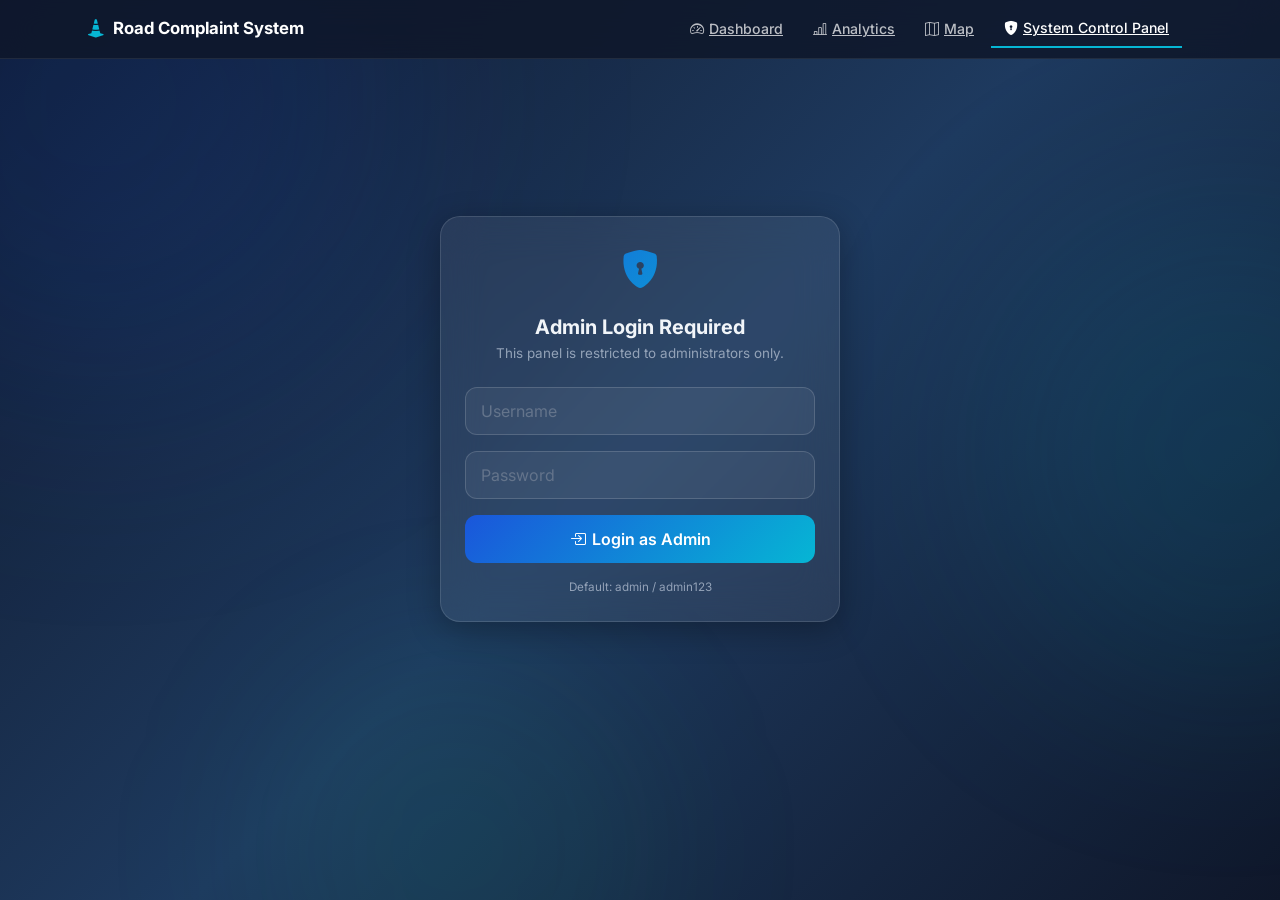
<file: templates/admin.html>
<!DOCTYPE html>
<html lang="en">
<head>
  <meta charset="UTF-8" />
  <meta name="viewport" content="width=device-width, initial-scale=1.0" />
  <title>Admin Panel — Road Complaint System</title>
  <link href="https://cdn.jsdelivr.net/npm/bootstrap@5.3.3/dist/css/bootstrap.min.css" rel="stylesheet" />
  <link href="https://cdn.jsdelivr.net/npm/bootstrap-icons@1.11.3/font/bootstrap-icons.min.css" rel="stylesheet" />
  <link href="/static/css/design.css" rel="stylesheet" />
  <style>
    #loginWall   { display:none; min-height:80vh; align-items:center; justify-content:center; }
    #loginWall.show { display:flex; }
    #mainContent { display:none; }
    #mainContent.show { display:block; }

    .admin-section-title {
      font-size: 1.1rem; font-weight: 700;
      background: linear-gradient(135deg, var(--primary), var(--accent));
      -webkit-background-clip: text; -webkit-text-fill-color: transparent; background-clip: text;
      margin-bottom: 0;
    }

    .form-grid { display: grid; grid-template-columns: repeat(auto-fit, minmax(220px, 1fr)); gap: 14px; }

    .badge-available   { background: rgba(16,185,129,.15); color: var(--success); border: 1px solid rgba(16,185,129,.3); border-radius:999px; padding:2px 10px; font-size:.75rem; font-weight:700; }
    .badge-unavailable { background: rgba(239,68,68,.12);  color: var(--danger);  border: 1px solid rgba(239,68,68,.25); border-radius:999px; padding:2px 10px; font-size:.75rem; font-weight:700; }

    .toast-bar {
      position: fixed; bottom: 24px; right: 24px; z-index: 9999;
      background: rgba(15,23,42,.97); border: 1px solid rgba(6,182,212,.35);
      border-radius: 12px; padding: 14px 20px;
      color: var(--text-primary); font-size: .87rem;
      box-shadow: 0 8px 32px rgba(0,0,0,.5);
      transform: translateY(120%); opacity: 0;
      transition: transform .3s ease, opacity .3s ease;
      display: flex; align-items: center; gap: 10px; min-width: 260px;
    }
    .toast-bar.show { transform: translateY(0); opacity: 1; }
    .toast-bar.success { border-color: rgba(16,185,129,.4); }
    .toast-bar.error   { border-color: rgba(239,68,68,.4); }

    .tab-pills { display:flex; gap:8px; flex-wrap:wrap; }
    .tab-pill {
      padding: 7px 18px; border-radius: 999px; font-size: .84rem; font-weight: 600; cursor: pointer;
      border: 1px solid rgba(255,255,255,.12); background: rgba(255,255,255,.05);
      color: var(--text-muted); transition: all .2s ease;
    }
    .tab-pill.active {
      background: linear-gradient(135deg, var(--primary), var(--accent));
      border-color: transparent; color: #fff;
    }

    .section-panel { display: none; }
    .section-panel.active { display: block; }
  </style>
</head>
<body>
<div class="blob blob-1"></div>
<div class="blob blob-2"></div>
<div class="blob blob-3"></div>

<!-- Navbar -->
<nav class="navbar navbar-expand-lg navbar-glass">
  <div class="container px-3">
    <a class="navbar-brand navbar-brand-custom" href="index.html">
      <i class="bi bi-cone-striped brand-icon"></i>Road Complaint System
    </a>
    <button class="navbar-toggler-custom" type="button" data-bs-toggle="collapse" data-bs-target="#navMenu">
      <i class="bi bi-list"></i>
    </button>
    <div class="collapse navbar-collapse" id="navMenu">
      <ul class="navbar-nav ms-auto align-items-center gap-1">
        <li class="nav-item"><a class="nav-link-custom" href="dashboard.html"><i class="bi bi-speedometer2"></i>Dashboard</a></li>
        <li class="nav-item"><a class="nav-link-custom" href="analytics.html"><i class="bi bi-bar-chart-line"></i>Analytics</a></li>
        <li class="nav-item"><a class="nav-link-custom" href="map.html"><i class="bi bi-map"></i>Map</a></li>
        <li class="nav-item"><a class="nav-link-custom active" href="admin.html"><i class="bi bi-shield-lock-fill"></i>System Control Panel</a></li>
        <li class="nav-item ms-2" id="navUser"></li>
      </ul>
    </div>
  </div>
</nav>

<div class="page-content">

<!-- LOGIN WALL -->
<div id="loginWall" class="container">
  <div class="glass-card p-4 text-center fade-up" style="max-width:400px;width:100%;">
    <i class="bi bi-shield-lock-fill mb-3" style="font-size:2.4rem;background:linear-gradient(135deg,var(--primary),var(--accent));-webkit-background-clip:text;-webkit-text-fill-color:transparent;background-clip:text;display:block;"></i>
    <h5 style="color:var(--text-primary);font-weight:700;" class="mb-1">Admin Login Required</h5>
    <p style="color:var(--text-muted);font-size:.84rem;" class="mb-4">This panel is restricted to administrators only.</p>
    <div class="mb-3"><input type="text"     id="lwUser" class="glass-input" placeholder="Username" /></div>
    <div class="mb-3"><input type="password" id="lwPass" class="glass-input" placeholder="Password" onkeydown="if(event.key==='Enter')doLogin()" /></div>
    <div id="lwErr" class="d-none mb-3" style="background:rgba(239,68,68,.12);border:1px solid rgba(239,68,68,.3);border-radius:10px;padding:10px 14px;color:var(--danger);font-size:.83rem;text-align:left;"></div>
    <button class="btn-grad w-100" style="padding:12px;justify-content:center;" onclick="doLogin()">
      <i class="bi bi-box-arrow-in-right"></i>Login as Admin
    </button>
    <p style="color:var(--text-muted);font-size:.73rem;" class="mt-3 mb-0">Default: admin / admin123</p>
  </div>
</div>

<!-- MAIN CONTENT -->
<div id="mainContent">

  <!-- Page Header -->
  <div class="container-fluid px-4 pt-4 pb-2">
    <div class="d-flex justify-content-between align-items-center flex-wrap gap-2">
      <div>
        <h4 class="gradient-text mb-0" style="font-size:1.6rem;"><i class="bi bi-shield-lock-fill me-2"></i>Admin Panel</h4>
        <p style="color:var(--text-muted);font-size:.82rem;margin:2px 0 0;">Manage wards, workers, and system resources</p>
      </div>
      <button class="btn-glass" onclick="loadData()"><i class="bi bi-arrow-clockwise me-1"></i>Refresh</button>
    </div>
  </div>

  <!-- Tab Pills -->
  <div class="container-fluid px-4 mt-3">
    <div class="tab-pills">
      <div class="tab-pill active" onclick="switchTab('wards')"   id="tab-wards"><i class="bi bi-building me-1"></i>Wards</div>
      <div class="tab-pill"        onclick="switchTab('workers')" id="tab-workers"><i class="bi bi-people-fill me-1"></i>Workers</div>
      <div class="tab-pill"        onclick="switchTab('auditlog')" id="tab-auditlog"><i class="bi bi-journal-check me-1"></i>Audit Log</div>
      <div class="tab-pill"        onclick="switchTab('import')" id="tab-import"><i class="bi bi-file-earmark-arrow-up me-1"></i>Import Complaints</div>
    </div>
  </div>

  <!-- ══ WARDS PANEL ══════════════════════════════════════════════ -->
  <div id="panel-wards" class="section-panel active">

    <!-- Add Ward Form -->
    <div class="container-fluid px-4 mt-4">
      <div class="glass-card p-4 fade-up" style="border-left:4px solid var(--accent);">
        <div class="d-flex align-items-center gap-2 mb-4">
          <i class="bi bi-plus-circle-fill" style="color:var(--accent);font-size:1.2rem;"></i>
          <span class="admin-section-title">Add New Ward</span>
        </div>
        <div class="form-grid">
          <div>
            <label class="form-label-custom">Ward Name <span style="color:var(--danger);">*</span></label>
            <input type="text" id="wardName" class="glass-input" placeholder="e.g. Shivajinagar Ward" />
          </div>
          <div>
            <label class="form-label-custom">City</label>
            <input type="text" id="wardCity" class="glass-input" placeholder="Pune" value="Pune" />
          </div>
          <div>
            <label class="form-label-custom">Assign Officer ID <span style="color:var(--text-muted);font-size:.78rem;">(optional)</span></label>
            <input type="number" id="wardOfficerId" class="glass-input" placeholder="Officer ID (leave blank if none)" min="1" />
          </div>
        </div>
        <div id="wardFormErr" class="d-none mt-3" style="background:rgba(239,68,68,.12);border:1px solid rgba(239,68,68,.3);border-radius:10px;padding:10px 14px;color:var(--danger);font-size:.83rem;"></div>
        <div class="mt-4">
          <button class="btn-grad" id="btnAddWard" onclick="addWard()" style="padding:9px 24px;">
            <i class="bi bi-plus-lg me-1"></i>Create Ward
          </button>
        </div>
      </div>
    </div>

    <!-- Wards Table -->
    <div class="container-fluid px-4 mt-4 pb-5">
      <div class="glass-card fade-up delay-1">
        <div style="padding:16px 20px;border-bottom:1px solid rgba(255,255,255,.07);display:flex;align-items:center;justify-content:space-between;">
          <h6 style="color:var(--text-primary);font-weight:700;margin:0;"><i class="bi bi-building me-2" style="color:var(--accent);"></i>All Wards</h6>
          <span id="wardCount" class="st-badge badge-in_progress">0 wards</span>
        </div>
        <div style="overflow-x:auto;">
          <table class="glass-table">
            <thead><tr><th>Ward ID</th><th>Ward Name</th><th>City</th><th>Officer</th></tr></thead>
            <tbody id="wardsBody"><tr><td colspan="4" style="text-align:center;padding:2rem;color:var(--text-muted);">Loading…</td></tr></tbody>
          </table>
        </div>
      </div>
    </div>
  </div>

  <!-- ══ WORKERS PANEL ════════════════════════════════════════════ -->
  <div id="panel-workers" class="section-panel">

    <!-- Add Worker Form -->
    <div class="container-fluid px-4 mt-4">
      <div class="glass-card p-4 fade-up" style="border-left:4px solid var(--success);">
        <div class="d-flex align-items-center gap-2 mb-4">
          <i class="bi bi-person-plus-fill" style="color:var(--success);font-size:1.2rem;"></i>
          <span class="admin-section-title">Add New Worker</span>
        </div>
        <div class="form-grid">
          <div>
            <label class="form-label-custom">Full Name <span style="color:var(--danger);">*</span></label>
            <input type="text" id="workerName" class="glass-input" placeholder="e.g. Ramesh Patil" />
          </div>
          <div>
            <label class="form-label-custom">Phone <span style="color:var(--danger);">*</span></label>
            <input type="tel" id="workerPhone" class="glass-input" placeholder="10-digit mobile number" />
          </div>
          <div>
            <label class="form-label-custom">Skill Type <span style="color:var(--danger);">*</span></label>
            <select id="workerSkill" class="glass-input">
              <option value="">— Select skill —</option>
              <option value="road">Road</option>
              <option value="drainage">Drainage</option>
              <option value="electrical">Electrical</option>
            </select>
          </div>
          <div>
            <label class="form-label-custom">Assign to Ward <span style="color:var(--text-muted);font-size:.78rem;">(optional)</span></label>
            <select id="workerWard" class="glass-input">
              <option value="">— No ward assigned —</option>
            </select>
          </div>
          <div>
            <label class="form-label-custom">Base Latitude <span style="color:var(--text-muted);font-size:.78rem;">(optional)</span></label>
            <input type="number" id="workerLat" class="glass-input" placeholder="e.g. 18.5204" step="any" />
          </div>
          <div>
            <label class="form-label-custom">Base Longitude <span style="color:var(--text-muted);font-size:.78rem;">(optional)</span></label>
            <input type="number" id="workerLng" class="glass-input" placeholder="e.g. 73.8567" step="any" />
          </div>
        </div>
        <div id="workerFormErr" class="d-none mt-3" style="background:rgba(239,68,68,.12);border:1px solid rgba(239,68,68,.3);border-radius:10px;padding:10px 14px;color:var(--danger);font-size:.83rem;"></div>
        <div class="mt-4">
          <button class="btn-grad" id="btnAddWorker" onclick="addWorker()" style="padding:9px 24px;background:linear-gradient(135deg,#059669,#06b6d4);">
            <i class="bi bi-person-plus me-1"></i>Create Worker
          </button>
        </div>
      </div>
    </div>

    <!-- Workers Table -->
    <div class="container-fluid px-4 mt-4 pb-5">
      <div class="glass-card fade-up delay-1">
        <div style="padding:16px 20px;border-bottom:1px solid rgba(255,255,255,.07);display:flex;align-items:center;justify-content:space-between;">
          <h6 style="color:var(--text-primary);font-weight:700;margin:0;"><i class="bi bi-people-fill me-2" style="color:var(--success);"></i>All Workers</h6>
          <span id="workerCount" class="st-badge badge-in_progress">0 workers</span>
        </div>
        <div style="overflow-x:auto;">
          <table class="glass-table">
            <thead><tr><th>ID</th><th>Name</th><th>Phone</th><th>Skill</th><th>Ward</th><th>Status</th><th>GPS Base</th></tr></thead>
            <tbody id="workersBody"><tr><td colspan="7" style="text-align:center;padding:2rem;color:var(--text-muted);">Loading…</td></tr></tbody>
          </table>
        </div>
      </div>
    </div>
  </div>

  <!-- ══ AUDIT LOG PANEL ═══════════════════════════════════════════════ -->
  <div id="panel-auditlog" class="section-panel">
    <div class="container-fluid px-4 mt-4 pb-5">
      <div class="glass-card fade-up" style="border-left:4px solid rgba(245,158,11,.6);">
        <div style="padding:16px 20px;border-bottom:1px solid rgba(255,255,255,.07);display:flex;align-items:center;justify-content:space-between;">
          <div>
            <h6 style="color:var(--text-primary);font-weight:700;margin:0;"><i class="bi bi-journal-check me-2" style="color:var(--warning);"></i>Admin Audit Log</h6>
            <p style="color:var(--text-muted);font-size:.75rem;margin:4px 0 0;">Auto-populated by PostgreSQL triggers on ward &amp; worker creation</p>
          </div>
          <div style="display:flex;gap:8px;align-items:center;">
            <span id="auditCount" class="st-badge badge-in_progress">0 entries</span>
            <button class="btn-glass" style="padding:5px 12px;font-size:.8rem;" onclick="loadAuditLog()"><i class="bi bi-arrow-clockwise me-1"></i>Refresh</button>
          </div>
        </div>
        <div style="overflow-x:auto;">
          <table class="glass-table">
            <thead><tr><th>#</th><th>Action</th><th>Entity</th><th>Name</th><th>Details</th><th>Timestamp</th></tr></thead>
            <tbody id="auditBody"><tr><td colspan="6" style="text-align:center;padding:2rem;color:var(--text-muted);">Loading…</td></tr></tbody>
          </table>
        </div>
      </div>
    </div>
  </div>

  <!-- ══ CSV IMPORT PANEL ══════════════════════════════════════════════ -->
  <div id="panel-import" class="section-panel">
    <div class="container-fluid px-4 mt-4">
      <div class="glass-card p-4 fade-up" style="border-left:4px solid rgba(139,92,246,.6);">
        <div class="d-flex align-items-center gap-2 mb-3">
          <i class="bi bi-file-earmark-arrow-up" style="color:#8b5cf6;font-size:1.2rem;"></i>
          <span class="admin-section-title">Bulk Import Complaints via CSV</span>
        </div>
        <p style="color:var(--text-muted);font-size:.84rem;margin-bottom:16px;">
          Upload a <code style="color:var(--accent);">.csv</code> file to bulk-insert complaints.
          Each row calls the <strong style="color:#8b5cf6;">file_complaint_proc()</strong> stored procedure.<br>
          All rows are wrapped in a <strong style="color:#8b5cf6;">single transaction</strong> — if any row fails, ALL are rolled back.
        </p>

        <!-- CSV format hint -->
        <div style="background:rgba(255,255,255,.04);border:1px solid rgba(255,255,255,.1);border-radius:10px;padding:12px 16px;margin-bottom:16px;font-size:.78rem;">
          <div style="color:var(--text-muted);font-weight:600;margin-bottom:6px;"><i class="bi bi-info-circle me-1"></i>Expected CSV format:</div>
          <code style="color:var(--accent);">citizen_id,ward_id,description,damage_type,severity,address,latitude,longitude<br>
1,3,Large pothole near signal,pothole,critical,FC Road Pune,18.5204,73.8567<br>
2,5,Waterlogging on main road,waterlogging,medium,MG Road Pune,,</code>
          <div style="margin-top:10px;display:flex;gap:16px;flex-wrap:wrap;">
            <div><span style="color:var(--text-muted);font-size:.74rem;">damage_type:</span> <code style="color:var(--success);font-size:.73rem;">pothole &middot; crack &middot; waterlogging &middot; subsidence</code></div>
            <div><span style="color:var(--text-muted);font-size:.74rem;">severity:</span> <code style="color:var(--success);font-size:.73rem;">low · medium · critical</code></div>
          </div>
        </div>

        <!-- Upload zone -->
        <div id="csvZone" onclick="document.getElementById('csvFile').click()"
          style="background:rgba(139,92,246,.06);border:2px dashed rgba(139,92,246,.35);border-radius:14px;padding:2rem 1rem;
                 text-align:center;cursor:pointer;transition:border-color .2s,background .2s;">
          <i class="bi bi-cloud-upload-fill" style="font-size:2rem;color:#8b5cf6;display:block;margin-bottom:8px;"></i>
          <p style="color:var(--text-primary);font-weight:500;margin:0 0 4px;">Click or drag CSV file here</p>
          <p style="font-size:.78rem;color:var(--text-muted);margin:0;">Only .csv files accepted</p>
          <input type="file" id="csvFile" accept=".csv" style="display:none;" onchange="onCsvSelected(this)" />
        </div>
        <div id="csvFileName" style="color:var(--accent);font-size:.82rem;margin-top:8px;display:none;"></div>

        <div id="importFormErr" class="d-none mt-3" style="background:rgba(239,68,68,.12);border:1px solid rgba(239,68,68,.3);border-radius:10px;padding:10px 14px;color:var(--danger);font-size:.83rem;"></div>

        <div class="mt-4">
          <button class="btn-grad" id="btnImport" onclick="bulkImport()" style="padding:9px 24px;background:linear-gradient(135deg,#7c3aed,#8b5cf6);" disabled>
            <i class="bi bi-upload me-1"></i>Import Citizens
          </button>
        </div>
      </div>
    </div>

    <!-- Import results -->
    <div class="container-fluid px-4 mt-4 pb-5" id="importResultsSection" style="display:none;">
      <div class="glass-card fade-up">
        <div style="padding:16px 20px;border-bottom:1px solid rgba(255,255,255,.07);display:flex;align-items:center;gap:12px;">
          <h6 style="color:var(--text-primary);font-weight:700;margin:0;"><i class="bi bi-clipboard2-check me-2" style="color:#8b5cf6;"></i>Import Results</h6>
          <span id="importSummary" class="st-badge badge-in_progress"></span>
        </div>
        <div style="overflow-x:auto;">
          <table class="glass-table">
            <thead><tr><th>Row</th><th>Complaint ID</th><th>Citizen ID</th><th>Ward ID</th><th>Damage Type</th><th>Severity</th><th>Address</th><th>Status</th></tr></thead>
            <tbody id="importResultsBody"></tbody>
          </table>
        </div>
      </div>
    </div>
  </div>

</div><!-- /mainContent -->
</div><!-- /page-content -->

<!-- Toast -->
<div id="toastBar" class="toast-bar">
  <i id="toastIcon" class="bi bi-check-circle-fill" style="font-size:1.1rem;color:var(--success);"></i>
  <span id="toastMsg"></span>
</div>

<script src="https://cdn.jsdelivr.net/npm/bootstrap@5.3.3/dist/js/bootstrap.bundle.min.js"></script>
<script>
const API = 'http://localhost:8000';
let token = localStorage.getItem('rcms_token');
let wardsCache = [];

function authHeaders() { return { 'Authorization': `Bearer ${token}`, 'Content-Type': 'application/json' }; }

/* ── Toast ─────────────────────────────────────────────────── */
function showToast(msg, type='success') {
  const bar  = document.getElementById('toastBar');
  const icon = document.getElementById('toastIcon');
  const txt  = document.getElementById('toastMsg');
  bar.className = `toast-bar ${type} show`;
  icon.className = type === 'success'
    ? 'bi bi-check-circle-fill' : 'bi bi-exclamation-circle-fill';
  icon.style.color = type === 'success' ? 'var(--success)' : 'var(--danger)';
  txt.textContent = msg;
  setTimeout(() => bar.classList.remove('show'), 3500);
}

/* ── Tab switch ──────────────────────────────────────────────────── */
function switchTab(name) {
  ['wards','workers','auditlog','import'].forEach(t => {
    document.getElementById(`tab-${t}`).classList.toggle('active', t === name);
    document.getElementById(`panel-${t}`).classList.toggle('active', t === name);
  });
  if (name === 'auditlog') loadAuditLog();
}

/* ── Login ──────────────────────────────────────────────────── */
async function doLogin() {
  const username = document.getElementById('lwUser').value.trim();
  const password = document.getElementById('lwPass').value;
  const err = document.getElementById('lwErr');
  err.classList.add('d-none');
  try {
    const res  = await fetch(`${API}/login`, { method:'POST', body: new URLSearchParams({username,password}) });
    const data = await res.json();
    if (!res.ok) throw new Error(data.detail || 'Login failed');
    if (data.role !== 'admin') throw new Error('Only admin users can access this panel.');
    localStorage.setItem('rcms_token', data.access_token);
    localStorage.setItem('rcms_user', JSON.stringify({username: data.username, role: data.role}));
    token = data.access_token;
    init();
  } catch(e) {
    err.textContent = e.message; err.classList.remove('d-none');
  }
}

function logout() {
  localStorage.removeItem('rcms_token'); localStorage.removeItem('rcms_user');
  token = null; init();
}

/* ── Init ───────────────────────────────────────────────────── */
function init() {
  const user = JSON.parse(localStorage.getItem('rcms_user') || '{}');
  if (!token || user.role !== 'admin') {
    document.getElementById('loginWall').classList.add('show');
    document.getElementById('mainContent').classList.remove('show');
    return;
  }
  document.getElementById('loginWall').classList.remove('show');
  document.getElementById('mainContent').classList.add('show');
  document.getElementById('navUser').innerHTML =
    `<span style="background:rgba(255,255,255,.09);border:1px solid rgba(255,255,255,.15);border-radius:999px;padding:4px 14px;color:var(--text-primary);font-size:.8rem;">${user.username} <span style="color:var(--accent);">(${user.role})</span></span>
     <button class="btn-glass ms-2" style="padding:5px 12px;font-size:.8rem;" onclick="logout()"><i class="bi bi-box-arrow-right me-1"></i>Logout</button>`;
  loadData();
}

/* ── Load wards + workers ───────────────────────────────────────────── */
async function loadData() {
  await Promise.all([loadWards(), loadWorkers()]);
}

async function loadWards() {
  try {
    const res  = await fetch(`${API}/wards`);
    const data = await res.json();
    wardsCache = data;
    document.getElementById('wardCount').textContent = `${data.length} wards`;
    const tbody = document.getElementById('wardsBody');
    if (!data.length) {
      tbody.innerHTML = '<tr><td colspan="4" style="text-align:center;padding:2rem;color:var(--text-muted);">No wards found</td></tr>';
      return;
    }
    tbody.innerHTML = data.map((w, i) => `
      <tr style="animation:fadeUp .3s ease ${i * .04}s both;">
        <td style="color:var(--text-muted);">#${w.ward_id}</td>
        <td style="font-weight:600;color:var(--text-primary);">${w.ward_name}</td>
        <td style="color:var(--text-muted);font-size:.84rem;">${w.city}</td>
        <td style="font-size:.84rem;">${w.officer_name ? `<span style="color:var(--accent);">${w.officer_name}</span><br><span style="color:var(--text-muted);font-size:.75rem;">${w.designation||''}</span>` : '<span style="color:var(--text-muted);">Unassigned</span>'}</td>
      </tr>`).join('');

    // Populate ward dropdown in worker form
    const sel = document.getElementById('workerWard');
    const cur = sel.value;
    sel.innerHTML = '<option value="">— No ward assigned —</option>' +
      data.map(w => `<option value="${w.ward_id}" ${cur==w.ward_id?'selected':''}>${w.ward_name} (ID: ${w.ward_id})</option>`).join('');
  } catch(e) { console.error('loadWards', e); }
}

async function loadWorkers() {
  try {
    const res  = await fetch(`${API}/workers`);
    const data = await res.json();
    document.getElementById('workerCount').textContent = `${data.length} workers`;
    const tbody = document.getElementById('workersBody');
    if (!data.length) {
      tbody.innerHTML = '<tr><td colspan="7" style="text-align:center;padding:2rem;color:var(--text-muted);">No workers found</td></tr>';
      return;
    }
    tbody.innerHTML = data.map((w, i) => `
      <tr style="animation:fadeUp .3s ease ${i * .04}s both;">
        <td style="color:var(--text-muted);">#${w.worker_id}</td>
        <td style="font-weight:600;color:var(--text-primary);">${w.name}</td>
        <td style="font-size:.84rem;color:var(--text-muted);">${w.phone}</td>
        <td><span class="st-badge badge-in_progress" style="text-transform:capitalize;">${w.skill_type}</span></td>
        <td style="font-size:.84rem;">${w.ward_name || '<span style="color:var(--text-muted);">—</span>'}</td>
        <td><span class="${w.is_available ? 'badge-available' : 'badge-unavailable'}">${w.is_available ? 'Available' : 'Busy'}</span></td>
        <td style="font-size:.78rem;color:var(--text-muted);">${w.base_latitude ? `${parseFloat(w.base_latitude).toFixed(4)}, ${parseFloat(w.base_longitude).toFixed(4)}` : '—'}</td>
      </tr>`).join('');
  } catch(e) { console.error('loadWorkers', e); }
}

/* ── Add Ward ───────────────────────────────────────────────── */
async function addWard() {
  const name = document.getElementById('wardName').value.trim();
  const city = document.getElementById('wardCity').value.trim() || 'Pune';
  const offId = document.getElementById('wardOfficerId').value.trim();
  const errEl = document.getElementById('wardFormErr');
  errEl.classList.add('d-none');

  if (!name) { errEl.textContent = 'Ward name is required.'; errEl.classList.remove('d-none'); return; }

  const btn = document.getElementById('btnAddWard');
  btn.innerHTML = '<i class="bi bi-hourglass-split me-1"></i>Creating…'; btn.disabled = true;
  try {
    const body = { ward_name: name, city };
    if (offId) body.officer_id = parseInt(offId);

    const res  = await fetch(`${API}/wards`, { method:'POST', headers: authHeaders(), body: JSON.stringify(body) });
    const data = await res.json();
    if (!res.ok) throw new Error(data.detail || 'Failed to create ward');

    showToast(`✅ ${data.message}`, 'success');
    document.getElementById('wardName').value = '';
    document.getElementById('wardOfficerId').value = '';
    await loadWards();
  } catch(e) {
    errEl.textContent = e.message; errEl.classList.remove('d-none');
    showToast(e.message, 'error');
  } finally {
    btn.innerHTML = '<i class="bi bi-plus-lg me-1"></i>Create Ward'; btn.disabled = false;
  }
}

/* ── Add Worker ─────────────────────────────────────────────── */
async function addWorker() {
  const name  = document.getElementById('workerName').value.trim();
  const phone = document.getElementById('workerPhone').value.trim();
  const skill = document.getElementById('workerSkill').value;
  const ward  = document.getElementById('workerWard').value;
  const lat   = document.getElementById('workerLat').value;
  const lng   = document.getElementById('workerLng').value;
  const errEl = document.getElementById('workerFormErr');
  errEl.classList.add('d-none');

  if (!name)  { errEl.textContent = 'Worker name is required.';  errEl.classList.remove('d-none'); return; }
  if (!phone) { errEl.textContent = 'Phone number is required.'; errEl.classList.remove('d-none'); return; }
  if (!skill) { errEl.textContent = 'Skill type is required.';   errEl.classList.remove('d-none'); return; }

  const btn = document.getElementById('btnAddWorker');
  btn.innerHTML = '<i class="bi bi-hourglass-split me-1"></i>Creating…'; btn.disabled = true;
  try {
    const body = { name, phone, skill_type: skill };
    if (ward) body.ward_id = parseInt(ward);
    if (lat)  body.base_latitude  = parseFloat(lat);
    if (lng)  body.base_longitude = parseFloat(lng);

    const res  = await fetch(`${API}/workers`, { method:'POST', headers: authHeaders(), body: JSON.stringify(body) });
    const data = await res.json();
    if (!res.ok) throw new Error(data.detail || 'Failed to create worker');

    showToast(`✅ ${data.message}`, 'success');
    document.getElementById('workerName').value  = '';
    document.getElementById('workerPhone').value = '';
    document.getElementById('workerSkill').value = '';
    document.getElementById('workerWard').value  = '';
    document.getElementById('workerLat').value   = '';
    document.getElementById('workerLng').value   = '';
    await loadWorkers();
  } catch(e) {
    errEl.textContent = e.message; errEl.classList.remove('d-none');
    showToast(e.message, 'error');
  } finally {
    btn.innerHTML = '<i class="bi bi-person-plus me-1"></i>Create Worker'; btn.disabled = false;
  }
}

/* ── Audit Log ─────────────────────────────────────────────────────── */
async function loadAuditLog() {
  try {
    const res  = await fetch(`${API}/admin/audit-log?limit=100`, {
      headers: { 'Authorization': `Bearer ${token}` }
    });
    if (!res.ok) throw new Error('Failed to load audit log');
    const data = await res.json();
    document.getElementById('auditCount').textContent = `${data.length} entries`;
    const tbody = document.getElementById('auditBody');
    if (!data.length) {
      tbody.innerHTML = '<tr><td colspan="6" style="text-align:center;padding:2rem;color:var(--text-muted);">No audit entries yet. Create a ward or worker to see entries.</td></tr>';
      return;
    }
    const actionColor = a => a === 'WARD_CREATED' ? 'var(--accent)' : 'var(--success)';
    const actionIcon  = a => a === 'WARD_CREATED' ? 'bi-building' : 'bi-person-badge-fill';
    tbody.innerHTML = data.map((r, i) => {
      const details = r.details ? Object.entries(r.details)
        .filter(([,v]) => v !== null && v !== undefined)
        .map(([k,v]) => `<span style="color:var(--text-muted);font-size:.73rem;">${k}: <strong style="color:var(--text-primary);">${v}</strong></span>`)
        .join(' &nbsp;·&nbsp; ') : '—';
      return `<tr style="animation:fadeUp .3s ease ${i*.04}s both;">
        <td style="color:var(--text-muted);">#${r.log_id}</td>
        <td><span style="background:rgba(6,182,212,.12);border:1px solid rgba(6,182,212,.25);border-radius:6px;padding:2px 8px;font-size:.75rem;font-weight:700;color:${actionColor(r.action)};">
          <i class="bi ${actionIcon(r.action)} me-1"></i>${r.action}</span></td>
        <td style="font-size:.82rem;color:var(--text-muted);text-transform:capitalize;">${r.entity_type}</td>
        <td style="font-weight:600;color:var(--text-primary);">${r.entity_name || '—'}</td>
        <td style="font-size:.78rem;">${details}</td>
        <td style="font-size:.78rem;color:var(--text-muted);white-space:nowrap;">${r.created_at ? new Date(r.created_at).toLocaleString('en-IN') : '—'}</td>
      </tr>`;
    }).join('');
  } catch(e) {
    document.getElementById('auditBody').innerHTML =
      `<tr><td colspan="6" style="text-align:center;padding:2rem;color:var(--danger);">${e.message}</td></tr>`;
  }
}

/* ── CSV Import ────────────────────────────────────────────────────── */
function onCsvSelected(input) {
  const file = input.files[0];
  if (!file) return;
  const nameEl = document.getElementById('csvFileName');
  nameEl.textContent = `✔ Selected: ${file.name} (${(file.size/1024).toFixed(1)} KB)`;
  nameEl.style.display = 'block';
  document.getElementById('btnImport').disabled = false;
  document.getElementById('importFormErr').classList.add('d-none');
  document.getElementById('importResultsSection').style.display = 'none';
}

async function bulkImport() {
  const fileInput = document.getElementById('csvFile');
  const errEl     = document.getElementById('importFormErr');
  errEl.classList.add('d-none');

  if (!fileInput.files[0]) {
    errEl.textContent = 'Please select a CSV file first.';
    errEl.classList.remove('d-none');
    return;
  }

  const btn = document.getElementById('btnImport');
  btn.innerHTML = '<span style="display:inline-block;width:14px;height:14px;border:2px solid rgba(255,255,255,.3);border-top-color:#fff;border-radius:50%;animation:spin .7s linear infinite;margin-right:6px;"></span>Importing…';
  btn.disabled = true;

  const formData = new FormData();
  formData.append('file', fileInput.files[0]);

  try {
    const res  = await fetch(`${API}/complaints/bulk-import`, {
      method: 'POST',
      headers: { 'Authorization': `Bearer ${token}` },
      body: formData
    });
    const data = await res.json();
    if (!res.ok) throw new Error(data.detail || 'Import failed');

    showToast(`✅ Inserted: ${data.inserted} complaint(s)`, 'success');

    document.getElementById('importSummary').textContent =
      `${data.inserted} inserted · ${data.errors.length} errors`;

    const sevColor = s => s==='critical'?'var(--danger)':s==='medium'?'var(--warning)':'var(--success)';
    const tbody = document.getElementById('importResultsBody');
    const rows  = [];
    (data.rows || []).forEach(r => rows.push(
      `<tr style="animation:fadeUp .3s ease both;">
        <td style="color:var(--text-muted);">${r.row}</td>
        <td style="color:var(--accent);font-weight:700;">#${r.complaint_id}</td>
        <td style="color:var(--text-muted);">${r.citizen_id}</td>
        <td style="color:var(--text-muted);">${r.ward_id}</td>
        <td><span class="st-badge badge-in_progress" style="text-transform:capitalize;">${r.damage_type}</span></td>
        <td><span style="color:${sevColor(r.severity)};font-weight:700;text-transform:capitalize;">${r.severity}</span></td>
        <td style="font-size:.8rem;color:var(--text-muted);max-width:160px;overflow:hidden;text-overflow:ellipsis;white-space:nowrap;">${r.address}</td>
        <td><span class="badge-available">Inserted</span></td>
      </tr>`
    ));
    (data.errors || []).forEach(r => rows.push(
      `<tr>
        <td>${r.row}</td><td colspan="6" style="color:var(--danger);font-size:.82rem;">${r.reason}</td>
        <td><span class="badge-unavailable">Error</span></td>
      </tr>`
    ));
    tbody.innerHTML = rows.join('') || '<tr><td colspan="8" style="text-align:center;padding:1rem;color:var(--text-muted);">No rows processed.</td></tr>';
    document.getElementById('importResultsSection').style.display = 'block';

    fileInput.value = '';
    document.getElementById('csvFileName').style.display = 'none';
  } catch(e) {
    errEl.textContent = e.message;
    errEl.classList.remove('d-none');
    showToast(e.message, 'error');
  } finally {
    btn.innerHTML = '<i class="bi bi-upload me-1"></i>Import Complaints';
    btn.disabled = false;
  }
}

document.addEventListener('DOMContentLoaded', init);
</script>
<script src="/static/js/micro.js"></script>
</body>
</html>
</file>
<file: static/css/design.css>
/* ============================================================
   Road Complaint System — Shared Design System
   Link this in ALL 4 templates before page-specific <style>
   ============================================================ */

/* ── Google Fonts ────────────────────────────────────────── */
@import url('https://fonts.googleapis.com/css2?family=Inter:wght@400;500;600;700&display=swap');

/* ── CSS Variables ───────────────────────────────────────── */
:root {
  --primary:      #1a56db;
  --primary-dark: #1e429f;
  --accent:       #06b6d4;
  --dark-bg:      #0f172a;
  --card-bg:      rgba(255,255,255,0.06);
  --glass-bg:     rgba(255,255,255,0.08);
  --glass-border: rgba(255,255,255,0.18);
  --glass-shadow: 0 8px 32px rgba(0,0,0,0.25);
  --text-primary: #f1f5f9;
  --text-muted:   #94a3b8;
  --success:      #10b981;
  --warning:      #f59e0b;
  --danger:       #ef4444;
}

/* ── Base ────────────────────────────────────────────────── */
*, *::before, *::after { box-sizing: border-box; }

html { scroll-behavior: smooth; }

body {
  font-family: 'Inter', sans-serif;
  background: linear-gradient(135deg, #0f172a 0%, #1e3a5f 50%, #0f172a 100%);
  min-height: 100vh;
  color: var(--text-muted);
  overflow-x: hidden;
}

h1, h2, h3, h4, h5, h6 { color: var(--text-primary); font-weight: 700; }

/* ── Background Blobs ────────────────────────────────────── */
.blob {
  position: fixed;
  z-index: 0;
  pointer-events: none;
  border-radius: 50%;
}
.blob-1 {
  top: -200px; left: -200px;
  width: 600px; height: 600px;
  background: rgba(26,86,219,.15);
  filter: blur(120px);
}
.blob-2 {
  top: 50%; right: -200px;
  width: 500px; height: 500px;
  background: rgba(6,182,212,.10);
  filter: blur(100px);
  transform: translateY(-50%);
}
.blob-3 {
  bottom: -150px; left: 20%;
  width: 400px; height: 400px;
  background: rgba(16,185,129,.08);
  filter: blur(80px);
}

/* ── Navbar ──────────────────────────────────────────────── */
.navbar-glass {
  background: rgba(15,23,42,0.85);
  backdrop-filter: blur(20px);
  -webkit-backdrop-filter: blur(20px);
  border-bottom: 1px solid rgba(255,255,255,0.08);
  position: sticky;
  top: 0;
  z-index: 1000;
  padding: 0.6rem 0;
}
.navbar-brand-custom {
  color: #fff !important;
  font-weight: 700;
  font-size: 1.05rem;
  display: flex;
  align-items: center;
  gap: 8px;
}
.navbar-brand-custom .brand-icon { color: var(--accent); font-size: 1.2rem; }

.nav-link-custom {
  color: rgba(255,255,255,0.72) !important;
  font-weight: 500;
  font-size: 0.88rem;
  padding: 7px 13px !important;
  border-radius: 8px;
  transition: color 0.2s, background 0.2s;
  display: flex;
  align-items: center;
  gap: 5px;
}
.nav-link-custom:hover  { color: var(--accent) !important; background: rgba(6,182,212,0.09); }
.nav-link-custom.active { color: #fff !important; border-bottom: 2px solid var(--accent); border-radius: 0; }

.navbar-toggler-custom {
  border: 1px solid rgba(255,255,255,0.25);
  border-radius: 8px;
  padding: 4px 8px;
}
.navbar-toggler-custom .bi { color: rgba(255,255,255,0.8); font-size: 1.2rem; }

/* ── Glass Card ──────────────────────────────────────────── */
.glass-card {
  background: rgba(255,255,255,0.07);
  backdrop-filter: blur(20px);
  -webkit-backdrop-filter: blur(20px);
  border: 1px solid rgba(255,255,255,0.12);
  border-radius: 20px;
  box-shadow: 0 8px 32px rgba(0,0,0,0.3);
}
.glass-card-sm {
  background: rgba(255,255,255,0.05);
  backdrop-filter: blur(16px);
  -webkit-backdrop-filter: blur(16px);
  border: 1px solid rgba(255,255,255,0.10);
  border-radius: 14px;
  box-shadow: 0 4px 16px rgba(0,0,0,0.2);
}

/* ── Glass Inputs ────────────────────────────────────────── */
.glass-input,
.glass-select {
  background: rgba(255,255,255,0.06) !important;
  border: 1px solid rgba(255,255,255,0.15) !important;
  border-radius: 12px !important;
  color: var(--text-primary) !important;
  padding: 11px 15px !important;
  transition: border-color 0.2s, box-shadow 0.2s, background 0.2s;
  width: 100%;
  font-family: 'Inter', sans-serif;
}
.glass-input:focus,
.glass-select:focus {
  outline: none !important;
  border-color: var(--primary) !important;
  box-shadow: 0 0 0 3px rgba(26,86,219,0.22) !important;
  background: rgba(255,255,255,0.09) !important;
}
.glass-input::placeholder { color: #64748b !important; }
.glass-select option       { background: #1e3a5f; color: var(--text-primary); }

.form-label-custom {
  color: #cbd5e1;
  font-weight: 500;
  font-size: 0.83rem;
  letter-spacing: 0.04em;
  margin-bottom: 6px;
  display: block;
}

/* ── Gradient Button ─────────────────────────────────────── */
.btn-grad {
  background: linear-gradient(135deg, var(--primary), var(--accent));
  border: none;
  border-radius: 12px;
  color: #fff !important;
  font-weight: 600;
  font-family: 'Inter', sans-serif;
  padding: 11px 26px;
  cursor: pointer;
  position: relative;
  overflow: hidden;
  transition: transform 0.15s, box-shadow 0.15s;
  display: inline-flex;
  align-items: center;
  gap: 6px;
}
.btn-grad:hover  { transform: translateY(-2px); box-shadow: 0 8px 25px rgba(26,86,219,0.38); color: #fff !important; }
.btn-grad:active { transform: translateY(0); }

/* Glass secondary button */
.btn-glass {
  background: rgba(255,255,255,0.08);
  border: 1px solid rgba(255,255,255,0.15);
  border-radius: 10px;
  color: var(--text-primary) !important;
  font-weight: 500;
  padding: 8px 16px;
  cursor: pointer;
  transition: background 0.2s, border-color 0.2s;
  display: inline-flex;
  align-items: center;
  gap: 5px;
  font-family: 'Inter', sans-serif;
}
.btn-glass:hover { background: rgba(255,255,255,0.14); border-color: rgba(255,255,255,0.25); }

/* Small action buttons for tables */
.btn-sm-success {
  background: rgba(16,185,129,0.15);
  border: 1px solid rgba(16,185,129,0.35);
  color: var(--success) !important;
  border-radius: 8px;
  padding: 5px 11px;
  font-size: 0.76rem;
  font-weight: 600;
  cursor: pointer;
  transition: background 0.2s;
  font-family: 'Inter', sans-serif;
}
.btn-sm-success:hover { background: rgba(16,185,129,0.28); }

.btn-sm-warning {
  background: rgba(245,158,11,0.15);
  border: 1px solid rgba(245,158,11,0.35);
  color: var(--warning) !important;
  border-radius: 8px;
  padding: 5px 11px;
  font-size: 0.76rem;
  font-weight: 600;
  cursor: pointer;
  transition: background 0.2s;
  font-family: 'Inter', sans-serif;
}
.btn-sm-warning:hover { background: rgba(245,158,11,0.28); }

.btn-sm-primary {
  background: rgba(26,86,219,0.15);
  border: 1px solid rgba(26,86,219,0.35);
  color: #60a5fa !important;
  border-radius: 8px;
  padding: 5px 11px;
  font-size: 0.76rem;
  font-weight: 600;
  cursor: pointer;
  transition: background 0.2s;
  font-family: 'Inter', sans-serif;
}
.btn-sm-primary:hover { background: rgba(26,86,219,0.28); }

/* ── Status Badges ───────────────────────────────────────── */
.st-badge {
  border-radius: 999px;
  padding: 3px 12px;
  font-size: 0.76rem;
  font-weight: 600;
  border: 1px solid;
  display: inline-block;
  white-space: nowrap;
}
.badge-open        { background: rgba(239,68,68,0.14);   border-color: rgba(239,68,68,0.4);   color: var(--danger);  }
.badge-in_progress { background: rgba(245,158,11,0.14);  border-color: rgba(245,158,11,0.4);  color: var(--warning); }
.badge-resolved    { background: rgba(16,185,129,0.14);  border-color: rgba(16,185,129,0.4);  color: var(--success); }

/* ── Severity Badges ─────────────────────────────────────── */
.badge-critical { background: rgba(239,68,68,0.14);  border-color: rgba(239,68,68,0.4);  color: var(--danger);  border-radius:999px; padding:3px 10px; font-size:.74rem; font-weight:600; border:1px solid; display:inline-block; }
.badge-medium   { background: rgba(245,158,11,0.14); border-color: rgba(245,158,11,0.4); color: var(--warning); border-radius:999px; padding:3px 10px; font-size:.74rem; font-weight:600; border:1px solid; display:inline-block; }
.badge-low      { background: rgba(6,182,212,0.14);  border-color: rgba(6,182,212,0.4);  color: var(--accent);  border-radius:999px; padding:3px 10px; font-size:.74rem; font-weight:600; border:1px solid; display:inline-block; }

/* ── Section Heading (left cyan accent) ─────────────────── */
.section-head {
  border-left: 3px solid var(--accent);
  padding-left: 12px;
  color: var(--accent) !important;
  font-size: 0.75rem;
  font-weight: 700;
  letter-spacing: 0.1em;
  text-transform: uppercase;
  margin-bottom: 1.2rem;
}

/* ── Divider ─────────────────────────────────────────────── */
.glass-divider {
  border: none;
  border-top: 1px solid rgba(255,255,255,0.07);
  margin: 1.5rem 0;
}

/* ── Table ───────────────────────────────────────────────── */
.glass-table { width: 100%; border-collapse: collapse; }
.glass-table thead th {
  background: rgba(255,255,255,0.05);
  color: var(--text-muted);
  font-size: 0.73rem;
  font-weight: 600;
  text-transform: uppercase;
  letter-spacing: 0.08em;
  padding: 12px 16px;
  border-bottom: 1px solid rgba(255,255,255,0.08);
  white-space: nowrap;
}
.glass-table tbody td {
  padding: 13px 16px;
  font-size: 0.86rem;
  color: var(--text-primary);
  border-bottom: 1px solid rgba(255,255,255,0.05);
  vertical-align: middle;
}
.glass-table tbody tr:hover { background: rgba(255,255,255,0.04); transition: background 0.15s; }
.glass-table tbody tr:last-child td { border-bottom: none; }

/* ── Gradient Text ───────────────────────────────────────── */
.gradient-text {
  background: linear-gradient(135deg, #60a5fa, var(--accent));
  -webkit-background-clip: text;
  -webkit-text-fill-color: transparent;
  background-clip: text;
}

/* ── Stat Card ───────────────────────────────────────────── */
.stat-card {
  padding: 22px;
  border-top: 3px solid;
  transition: transform 0.2s;
}
.stat-card:hover { transform: translateY(-3px); }
.stat-card .stat-num  { font-size: 2rem; font-weight: 800; color: var(--text-primary); line-height: 1; }
.stat-card .stat-lbl  { font-size: 0.74rem; text-transform: uppercase; letter-spacing: 0.08em; margin-top: 4px; }
.stat-card .stat-icon { width: 44px; height: 44px; border-radius: 12px; display: flex; align-items: center; justify-content: center; font-size: 1.3rem; }
.stat-card.blue   { border-color: var(--primary); }
.stat-card.red    { border-color: var(--danger); }
.stat-card.amber  { border-color: var(--warning); }
.stat-card.green  { border-color: var(--success); }

/* ── Toast ───────────────────────────────────────────────── */
.glass-toast {
  position: fixed;
  bottom: 24px; right: 24px;
  z-index: 9999;
  min-width: 280px; max-width: 340px;
  padding: 14px 18px;
  border-radius: 14px;
  font-size: 0.86rem;
  font-weight: 500;
  display: flex;
  align-items: center;
  gap: 10px;
  animation: fadeUp 0.35s ease both;
  backdrop-filter: blur(16px);
}
.toast-success { background: rgba(16,185,129,0.18); border: 1px solid rgba(16,185,129,0.35); color: var(--success); }
.toast-danger  { background: rgba(239,68,68,0.18);  border: 1px solid rgba(239,68,68,0.35);  color: var(--danger);  }

/* ── Ripple effect ───────────────────────────────────────── */
.ripple-span {
  position: absolute; border-radius: 50%;
  transform: scale(0); animation: rippleAnim 0.6s linear;
  background: rgba(255,255,255,0.25); pointer-events: none;
}
@keyframes rippleAnim { to { transform: scale(4); opacity: 0; } }

/* ── Page Animations ─────────────────────────────────────── */
@keyframes fadeUp {
  from { opacity: 0; transform: translateY(24px); }
  to   { opacity: 1; transform: translateY(0); }
}
@keyframes shake {
  0%,100% { transform: translateX(0); }
  20%,60% { transform: translateX(-7px); }
  40%,80% { transform: translateX(7px); }
}
@keyframes pulseDot {
  0%,100% { transform: scale(1); opacity: 1; }
  50%      { transform: scale(1.5); opacity: 0.5; }
}

.fade-up  { animation: fadeUp 0.45s cubic-bezier(0.16,1,0.3,1) both; }
.delay-1  { animation-delay: 0.08s; }
.delay-2  { animation-delay: 0.16s; }
.delay-3  { animation-delay: 0.24s; }
.delay-4  { animation-delay: 0.32s; }
.shake    { animation: shake 0.4s ease both; }

/* Main z-layer (above blobs) */
.page-content { position: relative; z-index: 1; }

/* ── Scrollbar ───────────────────────────────────────────── */
::-webkit-scrollbar       { width: 6px; }
::-webkit-scrollbar-track { background: transparent; }
::-webkit-scrollbar-thumb { background: rgba(255,255,255,0.14); border-radius: 3px; }

/* ── Responsive helpers ──────────────────────────────────── */

@media (min-width: 991.5px) {
  .navbar-toggler-custom {
    display: none;
  }
}

@media (max-width: 576px) {
  .gradient-text { font-size: 1.8rem !important; }
  .stat-card .stat-num { font-size: 1.6rem; }
}

/* ── Smooth transitions on interactive elements ──────── */
.glass-input,
.glass-select {
  transition: border-color .2s, box-shadow .2s, background .2s !important;
}

.glass-card  { transition: box-shadow .2s, transform .2s; }
.glass-card:hover { box-shadow: 0 12px 40px rgba(0,0,0,.38); }

/* Stat card lift already handled by .stat-card:hover — extra shadow */
.stat-card:hover { box-shadow: 0 16px 42px rgba(0,0,0,.4); }

/* Small action buttons — smooth scale on hover */
.btn-sm-success:hover,
.btn-sm-warning:hover,
.btn-sm-primary:hover { transform: translateY(-1px); }
.btn-sm-success, .btn-sm-warning, .btn-sm-primary {
  transition: background .18s, transform .15s;
}

/* Thumbnail hover scale */
.thumb { transition: transform .15s, box-shadow .15s; }
.thumb:hover { transform: scale(1.12); box-shadow: 0 4px 14px rgba(0,0,0,.4); }

/* Nav link underline slide */
.nav-link-custom {
  position: relative;
  transition: color .2s, background .2s;
}
.nav-link-custom::after {
  content: ''; position: absolute; bottom: -2px; left: 50%; right: 50%;
  height: 2px; background: var(--accent);
  transition: left .2s, right .2s;
  border-radius: 2px;
}
.nav-link-custom:hover::after,
.nav-link-custom.active::after { left: 8px; right: 8px; }

/* Upload zone transition */
.upload-zone {
  transition: border-color .2s, background .2s, transform .15s;
}
.upload-zone:hover { transform: translateY(-2px); }

/* Badge hover shimmer */
.st-badge, .badge-critical, .badge-medium, .badge-low {
  transition: filter .15s;
}
.st-badge:hover { filter: brightness(1.15); }

/* ── Mobile responsiveness ───────────────────────────── */
@media (max-width: 767px) {
  .glass-card { border-radius: 14px; }
  .stat-card  { padding: 16px; }
  .stat-card .stat-num  { font-size: 1.5rem; }
  .glass-table thead th { font-size: .68rem; padding: 10px 10px; }
  .glass-table tbody td { font-size: .8rem;  padding: 10px 10px; }
  .glass-toast { max-width: calc(100vw - 32px); right: 16px; bottom: 16px; }
}
@media (max-width: 480px) {
  .stat-card .stat-icon { display: none; }
  .btn-grad  { padding: 10px 18px; font-size: .9rem; }
  .section-head { font-size: .7rem; }
}
</file>
